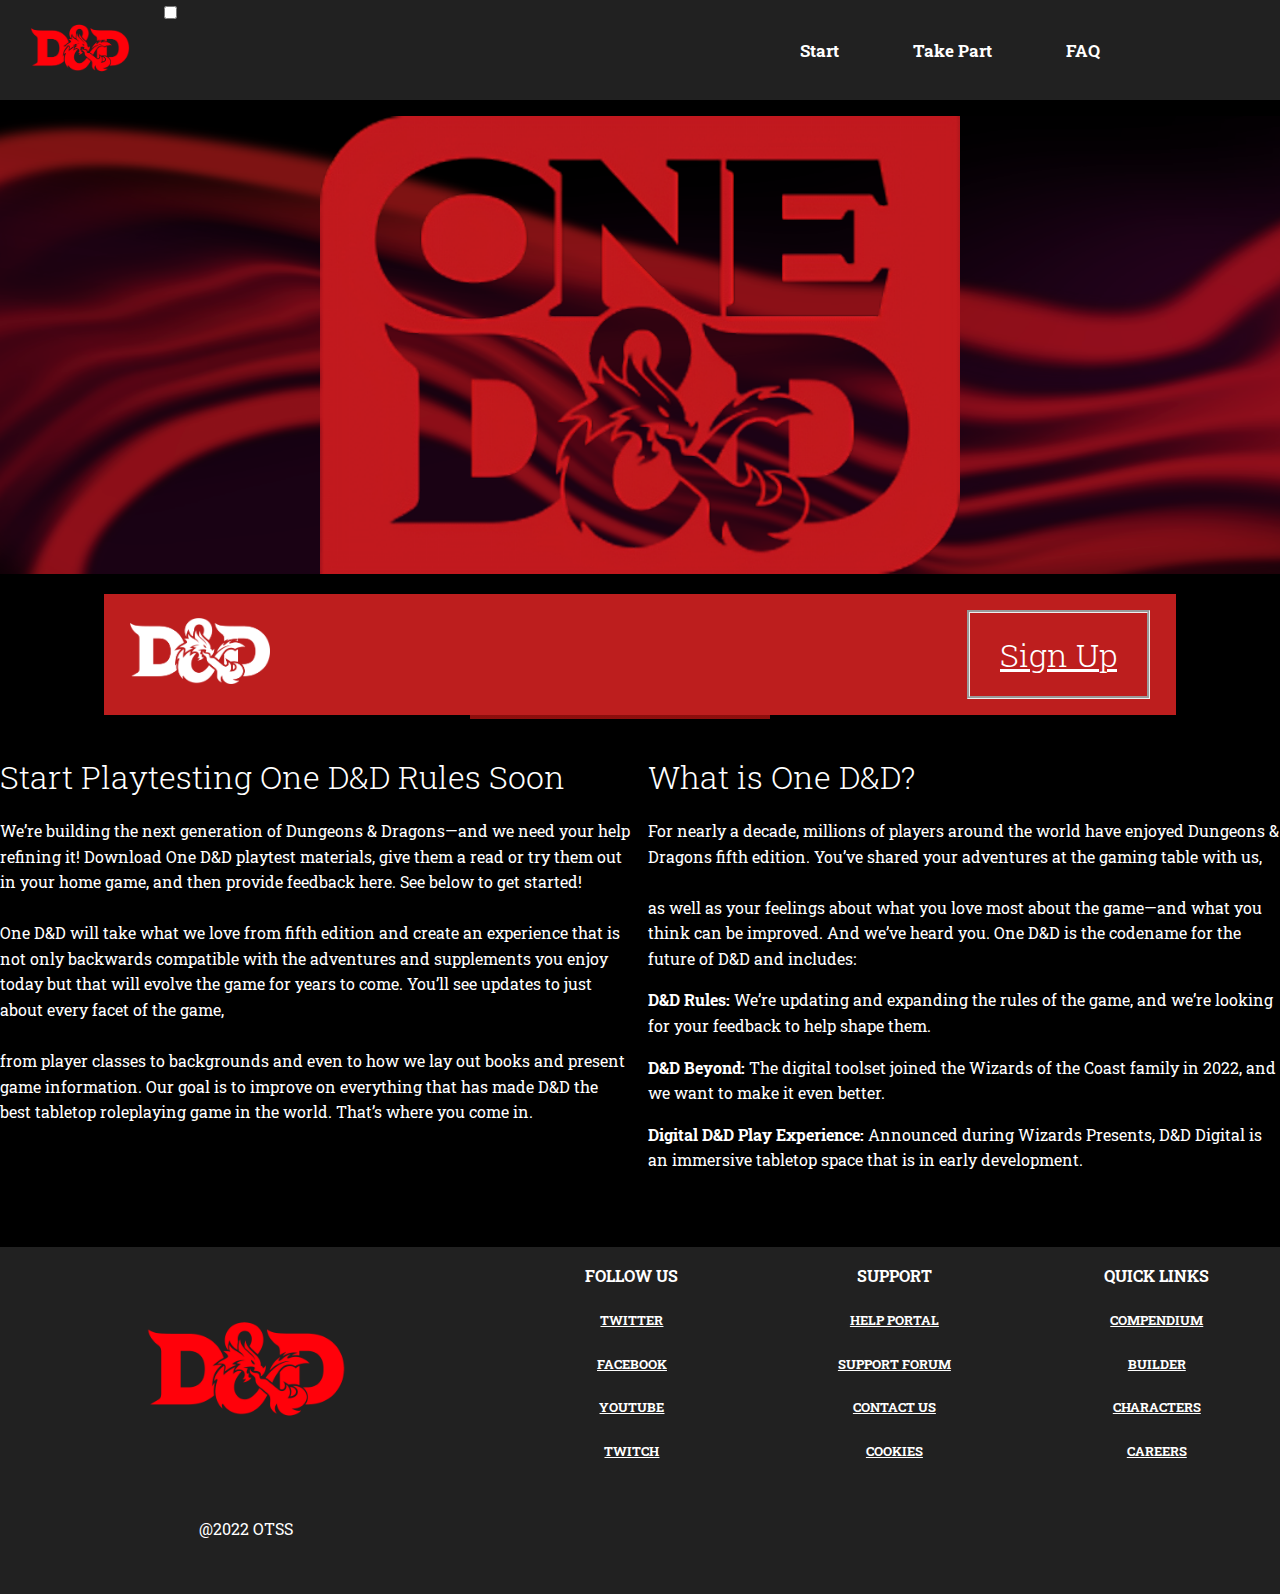
<file: Orn_fin/index.html>
<!DOCTYPE html>
<html lang="is">
<head>
    <meta charset="UTF-8">
    <meta http-equiv="X-UA-Compatible" content="IE=edge">
    <meta name="viewport" content="width=device-width, initial-scale=1.0">
    <meta name="description" content="CSS grind">
    <meta name="author" content="GJG">
    <title>CSS grind</title>
    <link rel="preconnect" href="https://fonts.gstatic.com">
    <link href="https://fonts.googleapis.com/css2?family=Roboto+Slab:wght@100;200;300;400;500;600;700;800;900&display=swap" rel="stylesheet">
    <link rel="stylesheet" href="css/base.css"-->
    <link rel="stylesheet" href="css/grid.css"-->
    <!-- stílsíður sem við eigum eftir að bæta við-->
    <link rel="stylesheet" href="fountstyle.css"-->
    <link rel="stylesheet" href="css/anime.css"-->
    <!--Allar stílsíðurnar eru síðan þjappaðar í eina stílsíðu -->
    <link rel="stylesheet" href="css/custom.css"-->

    <link rel="icon" type="image/svg" href="images/rwd-icon.svg">
</head>
<body id="top">

  <nav class="topnav">
        <div id="logo"><img src="images/DnD-Symbol.png" width="100"></div>

        <label for="drop" class="toggle"rotate><span class="icon-menu"></span></label>
        <input type="checkbox" id="drop" />
            <ul class="menu topmenus">
                <li class="space"><a href="index.html"><h4> Start</h4></a></li>
                <li class="space"><a href="page2.html"> <h4>Take Part</h4></a></li>
                <li class="space"><a href="page3.html"> <h4>FAQ</h4></a></li>
            </ul>

  </nav>
  <div class="backofimg">
  <header class="container" id="top ">
    
    <img class="fade-in-image centers" src="images/RedLogo.png" width="400">
  </div>
  </header>
  

  <main>
    <section class=" padding maincooloutline">
        <div>
          <img src="images/kindpng_2060004.png" width="140">
        </div>
        <div class="line">

        </div>
        <div class="right padding">
          <h2><strong></strong> <a href="page2.html">Sign Up</a></strong></h2>
        </div>
  </section>
    <section class="container col-2" id="letur">
        <article>

          <h2>Start Playtesting One D&D Rules Soon</h2>
          <p>We’re building the next generation of Dungeons & Dragons—and we need your help refining it! Download One D&D playtest materials, give them a read or try them out in your home game, and then provide feedback here. See below to get started!
            <br><br>
            One D&D will take what we love from fifth edition and create an experience that is not only backwards compatible with the adventures and supplements you enjoy today but that will evolve the game for years to come. 
            You’ll see updates to just about every facet of the game, 
            <br><br>
            from player classes to backgrounds and even to how we lay out books and present game information. Our goal is to improve on everything that has made D&D the best tabletop roleplaying game in the world. That’s where you come in.
          </p>
        </article>
      <div>
      <div>

        <article>
          <h2>What is One D&D?</h2>
          <p>For nearly a decade, millions of players around the world have enjoyed Dungeons & Dragons fifth edition.
            You’ve shared your adventures at the gaming table with us,
            <br><br>
            as well as your feelings about what you love most about the game—and what you think can be improved. And we’ve heard you.
            One D&D is the codename for the future of D&D and includes:
            <ul>
              <li><strong>D&D Rules:</strong> We’re updating and expanding the rules of the game, and we’re looking for your feedback to help shape them.</li>
              <li><strong>D&D Beyond:</strong> The digital toolset joined the Wizards of the Coast family in 2022, and we want to make it even better.</li>
              <li><strong> Digital D&D Play Experience:</strong> Announced during Wizards Presents, D&D Digital is an immersive tabletop space that is in early development.</li>
            </ul>
          </p>
        </article>
      </div>
      </div>
    </section>
    <br>
  <div class="footers">
  <footer class="container centre">
    <div class="rammi">
    <img src="images/DnD-Symbol.png" width="200">
    </div>
    <div><p><strong>FOLLOW US</strong></p><ul>
      <li><h5><a href="https://twitter.com/DnDBeyond"> TWITTER</a></h5></li>
      <li><h5><a href="https://www.facebook.com/dndbeyond/"> FACEBOOK</a></h5></li>
      <li><h5><a href="https://www.youtube.com/channel/UCPy-338BEVgDkQade0qJmkw"> YOUTUBE</a></h5></li>
      <li><h5><a href="https://www.twitch.tv/dndbeyond"> TWITCH</a></h5></li>
    </div>


  <div><p><strong>SUPPORT</strong></p><ul>
    <li><h5><a href="http://dndbeyond-support.wizards.com/"> HELP PORTAL</a></h5></li>
    <li><h5><a href="https://www.dndbeyond.com/forums/d-d-beyond-general/bugs-support"> SUPPORT FORUM</a></h5></li>
    <li><h5><a href="https://dndbeyond.zendesk.com/hc/en-us/articles/360055233654-Contact-Information"> CONTACT US</a></h5></li>
    <li><h5><a href="https://www.dndbeyond.com/cookies"> COOKIES</a></h5></li>
  </div>
      
  <div><p><strong>QUICK LINKS</strong></p><ul>
    <li><h5><a href="https://www.dndbeyond.com/compendium">COMPENDIUM</a></h5></li>
    <li><h5><a href="https://www.dndbeyond.com/characters/builder">BUILDER</a></h5></li>
    <li><h5><a href="https://www.dndbeyond.com/characters">CHARACTERS</a></h5></li>
    <li><h5><a href="https://company.wizards.com/en/careers">CAREERS</a></h5></li> 
  </div>
    <p class="centre">@2022 OTSS</p>
  </footer>
</div>
</body>

</html>
</file>
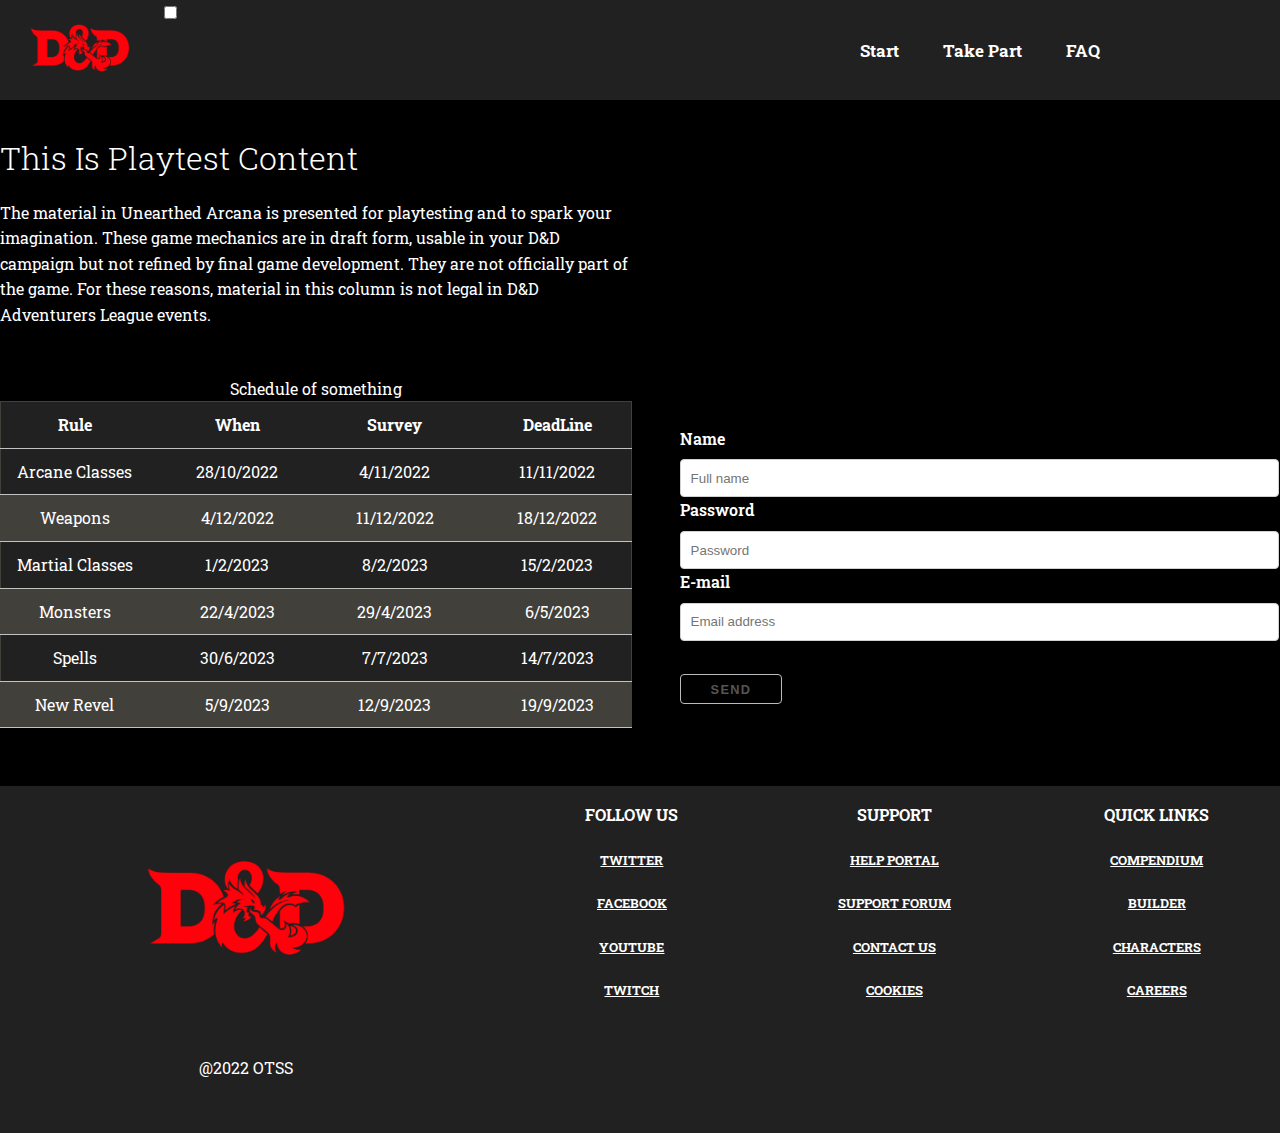
<file: Orn_fin/page2.html>
<!DOCTYPE html>
<html lang="is">
<head>
    <meta charset="UTF-8">
    <meta http-equiv="X-UA-Compatible" content="IE=edge">
    <meta name="viewport" content="width=device-width, initial-scale=1.0">
    <meta name="description" content="CSS grind">
    <meta name="author" content="GJG">
    <title>CSS grind</title>
    <link rel="preconnect" href="https://fonts.gstatic.com">
    <link href="https://fonts.googleapis.com/css2?family=Roboto+Slab:wght@100;200;300;400;500;600;700;800;900&display=swap" rel="stylesheet">
    <link rel="stylesheet" href="css/base.css"-->
    <link rel="stylesheet" href="css/grid.css"-->
    <!-- stílsíður sem við eigum eftir að bæta við-->
    <link rel="stylesheet" href="fountstyle.css"-->
    <link rel="stylesheet" href="css/anime.css"-->
    <!--Allar stílsíðurnar eru síðan þjappaðar í eina stílsíðu -->
    <link rel="stylesheet" href="css/custom.css"-->

    <link rel="icon" type="image/svg" href="images/rwd-icon.svg">
</head>
<body id="top">
	 <header>
  <nav class="topnav">
        <div id="logo"><img src="images/DnD-Symbol.png" width="100"></div>

        <label for="drop" class="toggle"rotate><span class="icon-menu"></span></label>
        <input type="checkbox" id="drop" />
            <ul class="menu topmenus">
                <li><a href="index.html"><h4> Start</h4></a></li>
                <li><a href="page2.html"> <h4>Take Part</h4></a></li>
                <li><a href="page3.html"> <h4>FAQ</h4></a></li>
            </ul>

  </nav>
  </header>
  

  <main>
    <section class="container col-2" id="letur">
		<div>
        <article>

          <h2>This Is Playtest Content</h2>
          <p>The material in Unearthed Arcana is presented for playtesting and to spark your imagination. These game mechanics are in draft form, usable in your D&D campaign but not refined by final game development. They are not officially part of the game. For these reasons, material in this column is not legal in D&D Adventurers League events.
          </p>
        </article>
		</div>
        <div>&nbsp;</div>
          
            <div class="schedule container">
              <table>
                <caption>Schedule of something</caption>
                <thead>
                    <tr> 
                        <th scope="col">Rule</th>
                        <th scope="col">When</th>
                        <th scope="col">Survey</th>
                        <th scope="col">DeadLine</th>
                    </tr>
                </thead>
                <tbody>
                    <tr>
                        <td scope="row">Arcane Classes</td>
                        <td>28/10/2022</td>
                        <td>4/11/2022</td>
                        <td>11/11/2022</td>
                    </tr>
                    <tr>
                        <td scope="row">Weapons</td>
                        <td>4/12/2022</td>
                        <td>11/12/2022</td>
                        <td>18/12/2022</td>
                    </tr>
                    <tr>
                        <td scope="row">Martial Classes</td>
                        <td>1/2/2023</td>
                        <td>8/2/2023</td>
                        <td>15/2/2023</td>
                    </tr>
                    <tr>
                      <td scope="row">Monsters</td>
                      <td>22/4/2023</td>
                      <td>29/4/2023</td>
                      <td>6/5/2023</td>
                  </tr>
                  <tr>
                      <td scope="row">Spells</td>
                      <td>30/6/2023</td>
                      <td>7/7/2023</td>
                      <td>14/7/2023</td>
                  </tr>
                  <tr>
                      <td scope="row">New Revel</td>
                      <td>5/9/2023</td>
                      <td>12/9/2023</td>
                      <td>19/9/2023</td>
                  </tr>
                </tbody>
              </table>
            <br>
            </div>
      

       
            <div class="labalbox cooloutline">
            <form>
              <label>Name</label>
              <input type="text" name="name" placeholder="Full name " size="70" required><br>
              <label>Password</label>
              <input type="password" name="Password" placeholder="Password" size="70" required><br>
              <label>E-mail</label>
              <input type="email" placeholder="Email address" name="email" size="70" required><br>
              <label><br></label>
              <input type="submit" name="Send" value="Send">
            </form>
			</div>
       
      
   
	</section>
	
</main>

  <div class="footers">
  <footer class="container centre">
    <div class="rammi">
    <img src="images/DnD-Symbol.png" width="200">
    </div>
    <div><p><strong>FOLLOW US</strong></p><ul>
      <li><h5><a href="https://twitter.com/DnDBeyond"> TWITTER</a></h5></li>
      <li><h5><a href="https://www.facebook.com/dndbeyond/"> FACEBOOK</a></h5></li>
      <li><h5><a href="https://www.youtube.com/channel/UCPy-338BEVgDkQade0qJmkw"> YOUTUBE</a></h5></li>
      <li><h5><a href="https://www.twitch.tv/dndbeyond"> TWITCH</a></h5></li>
    </div>


  <div><p><strong>SUPPORT</strong></p><ul>
    <li><h5><a href="http://dndbeyond-support.wizards.com/"> HELP PORTAL</a></h5></li>
    <li><h5><a href="https://www.dndbeyond.com/forums/d-d-beyond-general/bugs-support"> SUPPORT FORUM</a></h5></li>
    <li><h5><a href="https://dndbeyond.zendesk.com/hc/en-us/articles/360055233654-Contact-Information"> CONTACT US</a></h5></li>
    <li><h5><a href="https://www.dndbeyond.com/cookies"> COOKIES</a></h5></li>
  </div>
      
  <div><p><strong>QUICK LINKS</strong></p><ul>
    <li><h5><a href="https://www.dndbeyond.com/compendium">COMPENDIUM</a></h5></li>
    <li><h5><a href="https://www.dndbeyond.com/characters/builder">BUILDER</a></h5></li>
    <li><h5><a href="https://www.dndbeyond.com/characters">CHARACTERS</a></h5></li>
    <li><h5><a href="https://company.wizards.com/en/careers">CAREERS</a></h5></li> 
  </div>
    <p class="centre">@2022 OTSS</p>
  </footer>
</div>
</body>

</html>
</file>
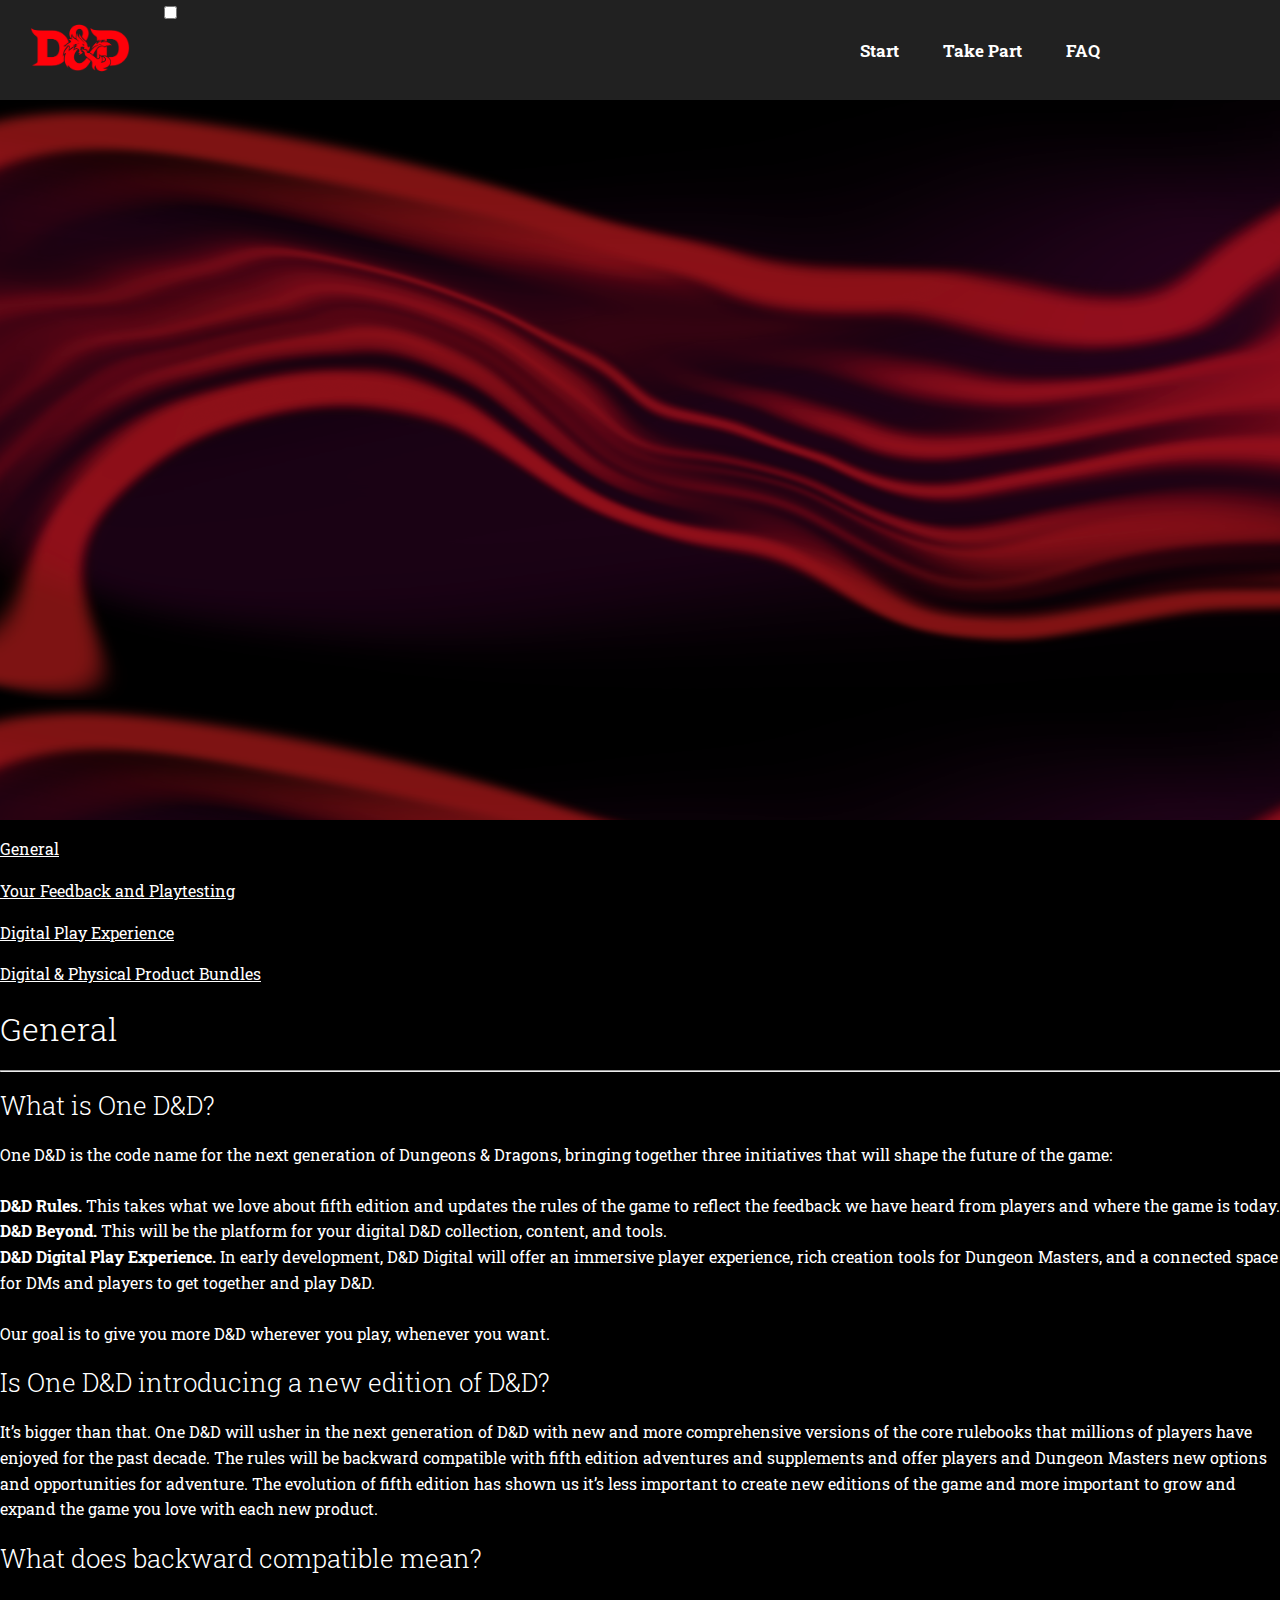
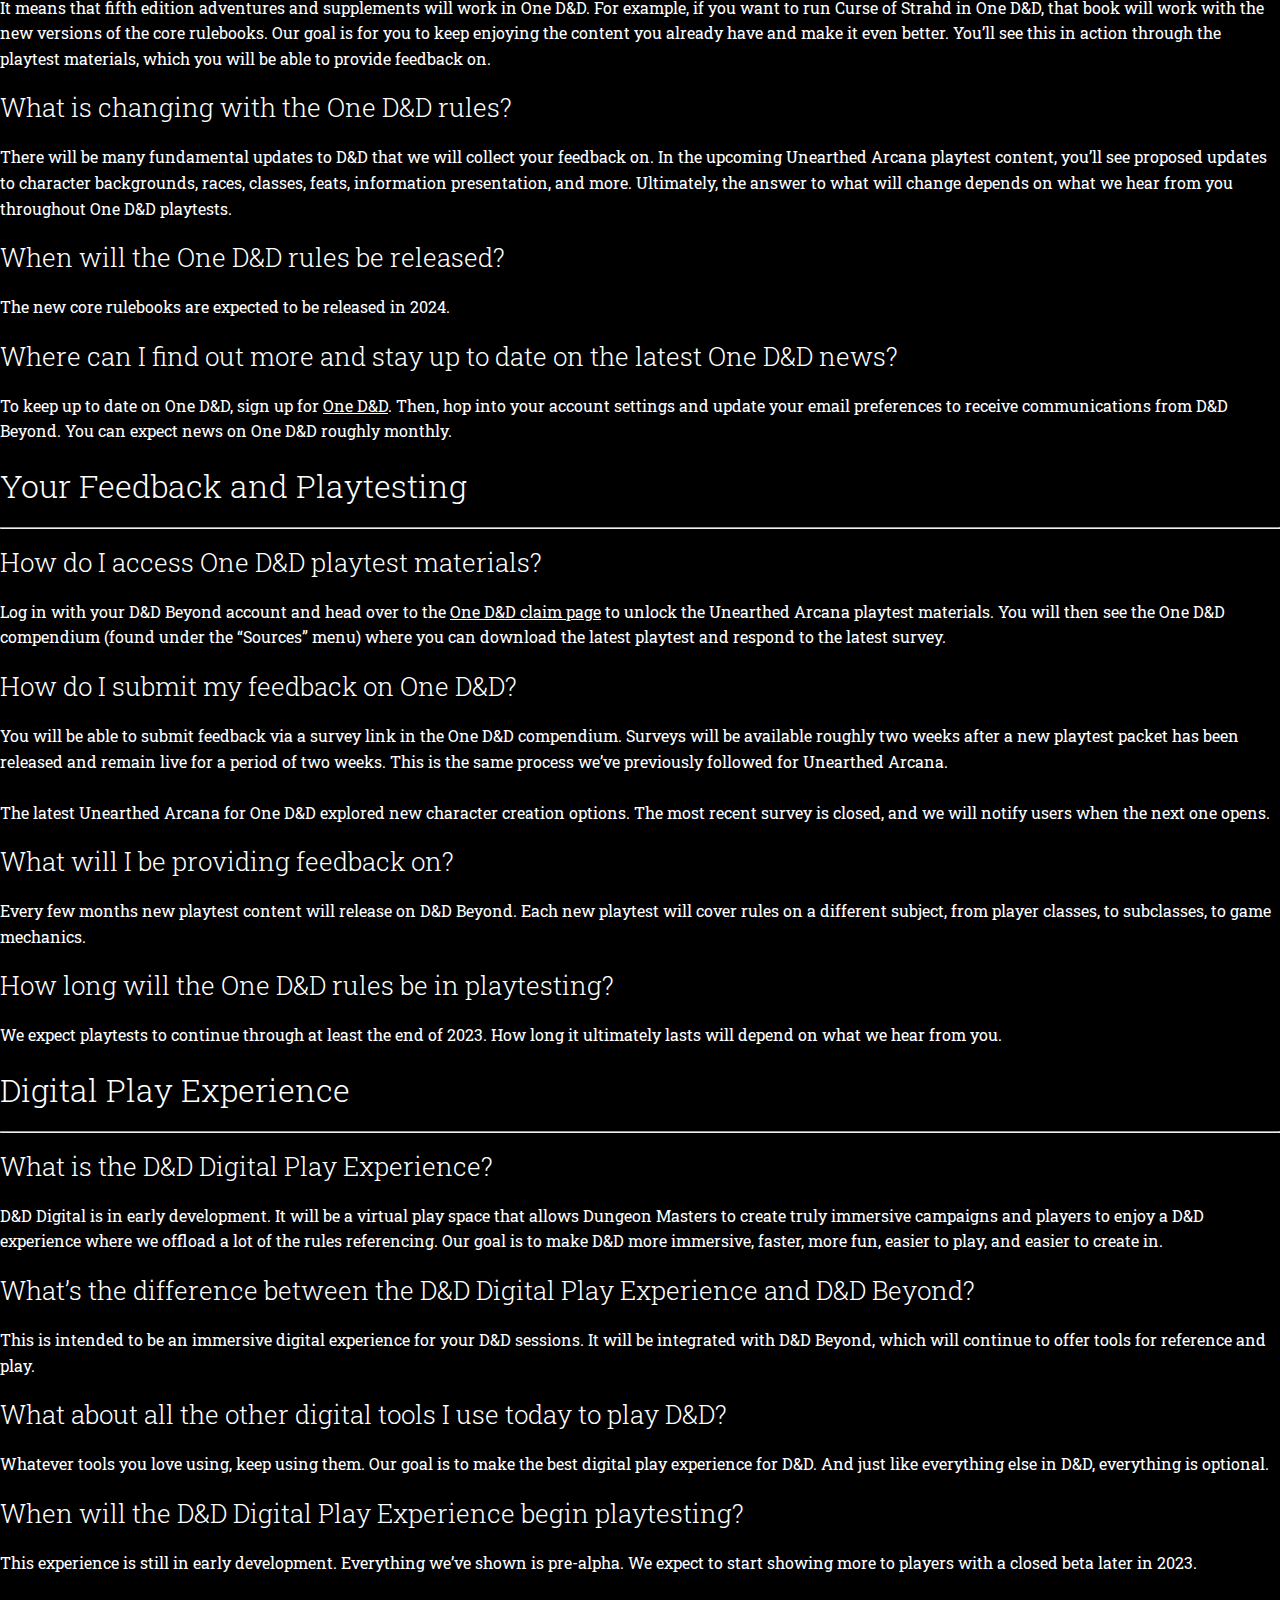
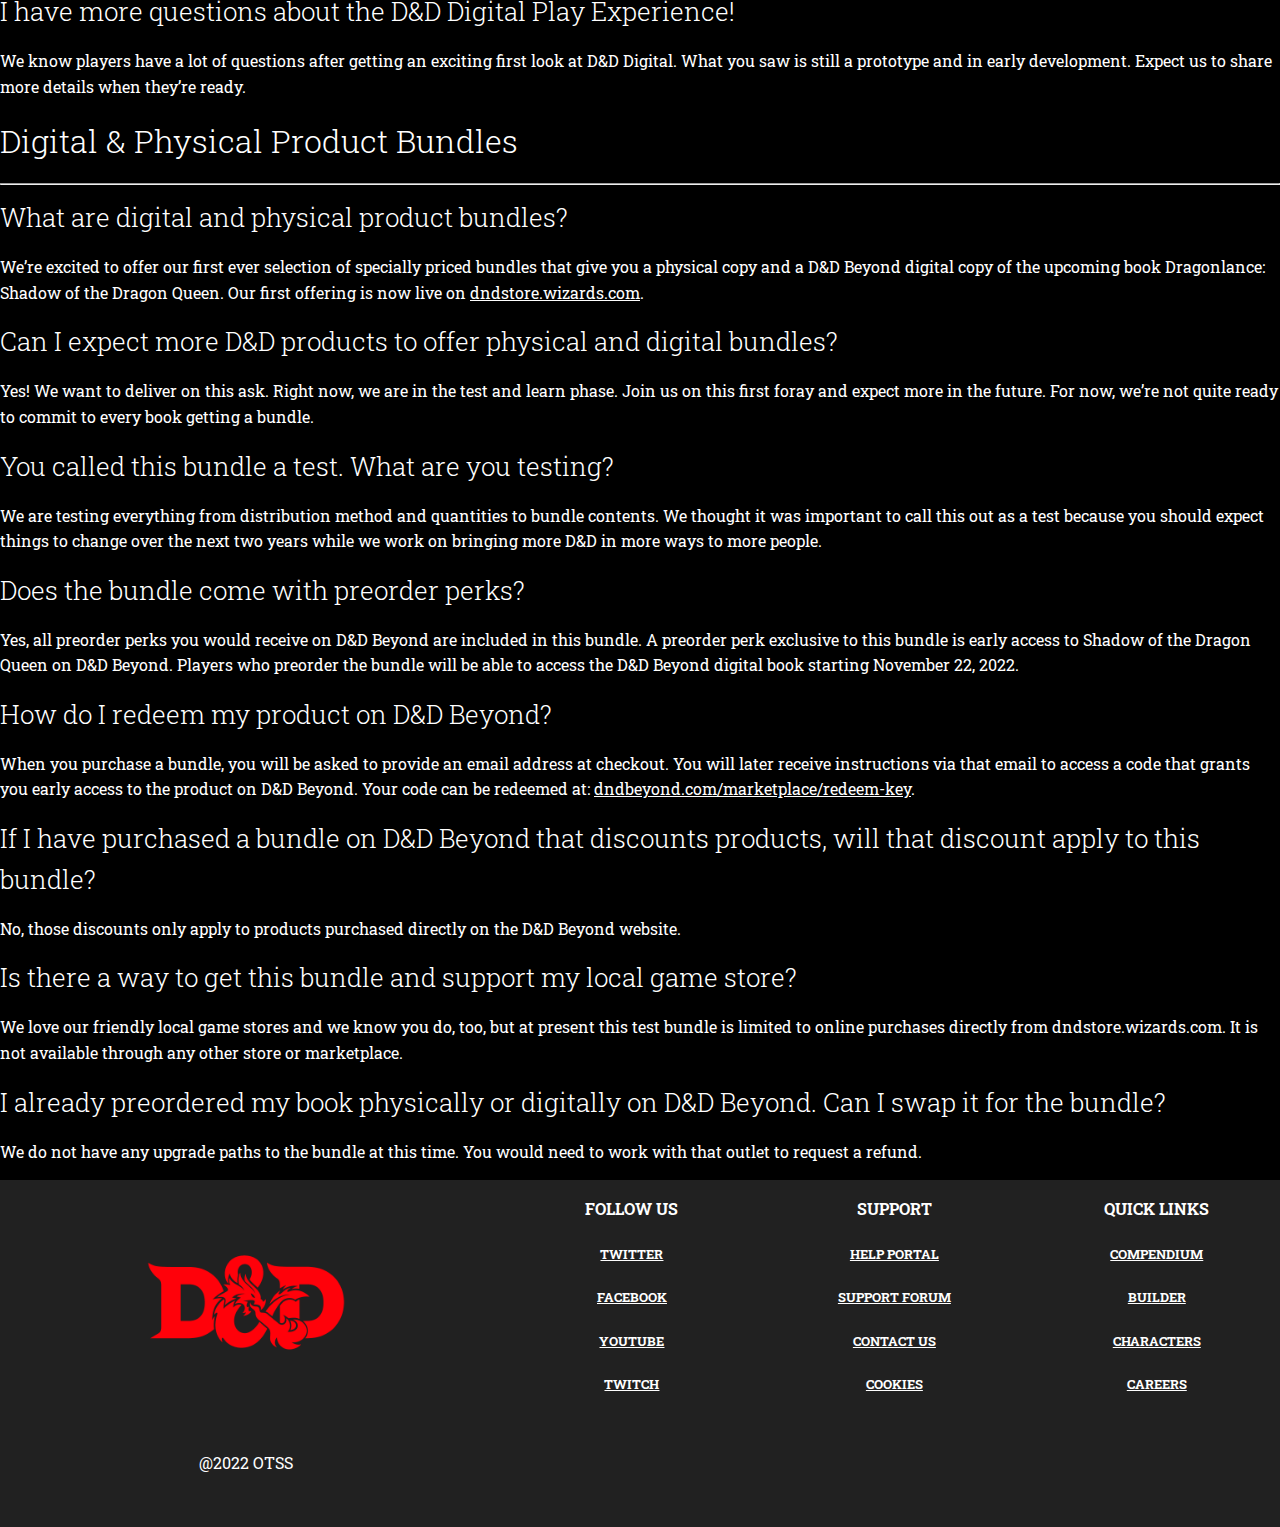
<file: Orn_fin/page3.html>
<!DOCTYPE html>
<html lang="is">
<head>
    <meta charset="UTF-8">
    <meta http-equiv="X-UA-Compatible" content="IE=edge">
    <meta name="viewport" content="width=device-width, initial-scale=1.0">
    <meta name="description" content="CSS grind">
    <meta name="author" content="GJG">
    <title>CSS grind</title>
    <link rel="preconnect" href="https://fonts.gstatic.com">
    <link href="https://fonts.googleapis.com/css2?family=Roboto+Slab:wght@100;200;300;400;500;600;700;800;900&display=swap" rel="stylesheet">
    <link rel="stylesheet" href="css/base.css"-->
    <link rel="stylesheet" href="css/grid.css"-->
    <!-- stílsíður sem við eigum eftir að bæta við-->
    <link rel="stylesheet" href="fountstyle.css"-->
    <link rel="stylesheet" href="css/anime.css"-->
    <!--Allar stílsíðurnar eru síðan þjappaðar í eina stílsíðu -->
    <link rel="stylesheet" href="css/custom.css"-->

    <link rel="icon" type="image/svg" href="images/rwd-icon.svg">
</head>
<body id="top">
	 <header>
  <nav class="topnav">
        <div id="logo"><img src="images/DnD-Symbol.png" width="100"></div>

        <label for="drop" class="toggle"rotate><span class="icon-menu"></span></label>
        <input type="checkbox" id="drop" />
            <ul class="menu topmenus">
                <li><a href="index.html"><h4> Start</h4></a></li>
                <li><a href="page2.html"> <h4>Take Part</h4></a></li>
                <li><a href="page3.html"> <h4>FAQ</h4></a></li>
            </ul>

  </nav>
  <div class="backofimg">
  <div class="middle_video"><iframe class="video" src="https://www.youtube.com/embed/OpI7J9vtbnw" title="YouTube video player" frameborder="0" allow="accelerometer; autoplay; clipboard-write; encrypted-media; gyroscope; picture-in-picture" allowfullscreen></iframe>
  </div>
</div>
</header>
  

  <main>
    <ul class="container">
        <li>
            <p><a href="#General">General</a></p>
        </li>
        <li>
            <p><a href="#Your Feedback and Playtesting">Your Feedback and Playtesting</a></p>
        </li>
        <li>
            <p><a href="#Digital Play Experience">Digital Play Experience</a></p>
        </li>
        <li>
            <p><a href="#Digital & Physical Product Bundles">Digital & Physical Product Bundles</a></p>
        </li>
    </ul>
    <section class="container">
		<h2 id="General">General</h2>
        <hr>
        <article>
          <h3>What is One D&D?</h3>
          <p>One D&D is the code name for the next generation of Dungeons & Dragons, bringing together three initiatives that will shape the future of the game:
            <br><br>
            <strong>D&D Rules.</strong> This takes what we love about fifth edition and updates the rules of the game to reflect the feedback we have heard from players and where the game is today.
            <br>
            <strong> D&D Beyond.</strong> This will be the platform for your digital D&D collection, content, and tools.
            <br>
            <strong>D&D Digital Play Experience.</strong> In early development, D&D Digital will offer an immersive player experience, rich creation tools for Dungeon Masters, and a connected space for DMs and players to get together and play D&D.
          <br><br>
          Our goal is to give you more D&D wherever you play, whenever you want.
        </p>
        </article>
        <article>
            <h3>Is One D&D introducing a new edition of D&D?</h3>
            <p>It’s bigger than that. One D&D will usher in the next generation of D&D with new and more comprehensive versions of the core rulebooks that millions of players have enjoyed for the past decade. The rules will be backward compatible with fifth edition adventures and supplements and offer players and Dungeon Masters new options and opportunities for adventure. The evolution of fifth edition has shown us it’s less important to create new editions of the game and more important to grow and expand the game you love with each new product.
            </p>
        </article>
        <article>
            <h3>What does backward compatible mean?</h3>
            <p>It means that fifth edition adventures and supplements will work in One D&D. For example, if you want to run Curse of Strahd in One D&D, that book will work with the new versions of the core rulebooks. Our goal is for you to keep enjoying the content you already have and make it even better. You’ll see this in action through the playtest materials, which you will be able to provide feedback on.
            </p>
        </article>
        <article>
            <h3>What is changing with the One D&D rules?</h3>
            <p>There will be many fundamental updates to D&D that we will collect your feedback on. In the upcoming Unearthed Arcana playtest content, you’ll see proposed updates to character backgrounds, races, classes, feats, information presentation, and more. Ultimately, the answer to what will change depends on what we hear from you throughout One D&D playtests.
            </p>
        </article>
        <article>
            <h3>When will the One D&D rules be released?</h3>
            <p>The new core rulebooks are expected to be released in 2024.
            </p>
        </article>
        <article>
            <h3>Where can I find out more and stay up to date on the latest One D&D news?</h3>
            <p>To keep up to date on One D&D, sign up for <a href="page2.html">One D&D</a>. Then, hop into your account settings and update your email preferences to receive communications from D&D Beyond. You can expect news on One D&D roughly monthly.
            </p>
        </article>
          
		
	</section>
    
	<section class="container">
        
        <h2 id="Your Feedback and Playtesting">Your Feedback and Playtesting</h2>
        <hr>
        <article>
            <h3>How do I access One D&D playtest materials?</h3>
            <p>Log in with your D&D Beyond account and head over to the <a href="page2.html">One D&D claim page</a> to unlock the Unearthed Arcana playtest materials. You will then see the One D&D compendium (found under the “Sources” menu) where you can download the latest playtest and respond to the latest survey.
            </p>
        </article>
        <article>
            <h3>How do I submit my feedback on One D&D?</h3>
            <p>You will be able to submit feedback via a survey link in the One D&D compendium. Surveys will be available roughly two weeks after a new playtest packet has been released and remain live for a period of two weeks. This is the same process we’ve previously followed for Unearthed Arcana.
            <br><br>
                The latest Unearthed Arcana for One D&D explored new character creation options. The most recent survey is closed, and we will notify users when the next one opens.
            </p>
        </article>
        <article>
            <h3>What will I be providing feedback on?</h3>
            <p>Every few months new playtest content will release on D&D Beyond. Each new playtest will cover rules on a different subject, from player classes, to subclasses, to game mechanics.
            </p>
        </article>
        <article>
            <h3>How long will the One D&D rules be in playtesting?</h3>
            <p>We expect playtests to continue through at least the end of 2023. How long it ultimately lasts will depend on what we hear from you.
            </p>
        </article>
    </section>
    <section class="container">
        <h2 id="Digital Play Experience">Digital Play Experience</h2>
        <hr>
        <article>
            <h3>What is the D&D Digital Play Experience?</h3>
            <p>D&D Digital is in early development. It will be a virtual play space that allows Dungeon Masters to create truly immersive campaigns and players to enjoy a D&D experience where we offload a lot of the rules referencing. Our goal is to make D&D more immersive, faster, more fun, easier to play, and easier to create in.
            </p>
        </article>
        <article>
            <h3>What’s the difference between the D&D Digital Play Experience and D&D Beyond?</h3>
            <p>This is intended to be an immersive digital experience for your D&D sessions. It will be integrated with D&D Beyond, which will continue to offer tools for reference and play.
            </p>
        </article>
        <article>
            <h3>What about all the other digital tools I use today to play D&D?</h3>
            <p>Whatever tools you love using, keep using them. Our goal is to make the best digital play experience for D&D. And just like everything else in D&D, everything is optional.
            </p>
        </article>
        <article>
            <h3>When will the D&D Digital Play Experience begin playtesting?</h3>
            <p>This experience is still in early development. Everything we’ve shown is pre-alpha. We expect to start showing more to players with a closed beta later in 2023.
            </p>
        </article>
        <article>
            <h3>I have more questions about the D&D Digital Play Experience!</h3>
            <p>We know players have a lot of questions after getting an exciting first look at D&D Digital. What you saw is still a prototype and in early development. Expect us to share more details when they’re ready.
            </p>
        </article>
    </section>
    <section class="container">
        <h2 id="Digital & Physical Product Bundles">Digital & Physical Product Bundles</h2>
        <hr>
        <article>
            <h3>What are digital and physical product bundles?</h3>
            <p>We’re excited to offer our first ever selection of specially priced bundles that give you a physical copy and a D&D Beyond digital copy of the upcoming book Dragonlance: Shadow of the Dragon Queen. Our first offering is now live on <a href="dndstore.wizards.com"> dndstore.wizards.com</a>.
            </p>
        </article>
        <article>
            <h3>Can I expect more D&D products to offer physical and digital bundles?</h3>
            <p>Yes! We want to deliver on this ask. Right now, we are in the test and learn phase. Join us on this first foray and expect more in the future. For now, we’re not quite ready to commit to every book getting a bundle.
            </p>
        </article>
        <article>
            <h3>You called this bundle a test. What are you testing?</h3>
            <p>We are testing everything from distribution method and quantities to bundle contents. We thought it was important to call this out as a test because you should expect things to change over the next two years while we work on bringing more D&D in more ways to more people.
            </p>
        </article>
        <article>
            <h3>Does the bundle come with preorder perks?</h3>
            <p>Yes, all preorder perks you would receive on D&D Beyond are included in this bundle. A preorder perk exclusive to this bundle is early access to Shadow of the Dragon Queen on D&D Beyond. Players who preorder the bundle will be able to access the D&D Beyond digital book starting November 22, 2022.
            </p>
        </article>
        <article>
            <h3>How do I redeem my product on D&D Beyond?</h3>
            <p>When you purchase a bundle, you will be asked to provide an email address at checkout. You will later receive instructions via that email to access a code that grants you early access to the product on D&D Beyond. Your code can be redeemed at: <a href="dndbeyond.com/marketplace/redeem-key"> dndbeyond.com/marketplace/redeem-key</a>.
            </p>
            <article>
                <h3>If I have purchased a bundle on D&D Beyond that discounts products, will that discount apply to this bundle?</h3>
                <p>No, those discounts only apply to products purchased directly on the D&D Beyond website.
                </p>
            </article>
            <article>
                <h3>Is there a way to get this bundle and support my local game store?</h3>
                <p>We love our friendly local game stores and we know you do, too, but at present this test bundle is limited to online purchases directly from dndstore.wizards.com. It is not available through any other store or marketplace.
                </p>
            </article>
            <article>
                <h3>I already preordered my book physically or digitally on D&D Beyond. Can I swap it for the bundle?</h3>
                <p>We do not have any upgrade paths to the bundle at this time. You would need to work with that outlet to request a refund.
                </p>
        </article>
    </section>
</main>

  <div class="footers">
  <footer class="container centre">
    <div class="rammi">
    <img src="images/DnD-Symbol.png" width="200">
    </div>
    <div><p><strong>FOLLOW US</strong></p><ul>
      <li><h5><a href="https://twitter.com/DnDBeyond"> TWITTER</a></h5></li>
      <li><h5><a href="https://www.facebook.com/dndbeyond/"> FACEBOOK</a></h5></li>
      <li><h5><a href="https://www.youtube.com/channel/UCPy-338BEVgDkQade0qJmkw"> YOUTUBE</a></h5></li>
      <li><h5><a href="https://www.twitch.tv/dndbeyond"> TWITCH</a></h5></li>
    </div>


  <div><p><strong>SUPPORT</strong></p><ul>
    <li><h5><a href="http://dndbeyond-support.wizards.com/"> HELP PORTAL</a></h5></li>
    <li><h5><a href="https://www.dndbeyond.com/forums/d-d-beyond-general/bugs-support"> SUPPORT FORUM</a></h5></li>
    <li><h5><a href="https://dndbeyond.zendesk.com/hc/en-us/articles/360055233654-Contact-Information"> CONTACT US</a></h5></li>
    <li><h5><a href="https://www.dndbeyond.com/cookies"> COOKIES</a></h5></li>
  </div>
      
  <div><p><strong>QUICK LINKS</strong></p><ul>
    <li><h5><a href="https://www.dndbeyond.com/compendium">COMPENDIUM</a></h5></li>
    <li><h5><a href="https://www.dndbeyond.com/characters/builder">BUILDER</a></h5></li>
    <li><h5><a href="https://www.dndbeyond.com/characters">CHARACTERS</a></h5></li>
    <li><h5><a href="https://company.wizards.com/en/careers">CAREERS</a></h5></li> 
  </div>
    <p class="centre">@2022 OTSS</p>
  </footer>
</div>
</body>

</html>
</file>
<file: Orn_fin/css/base.css>
/* CSS boilerplate  */

/* Table of contents
––––––––––––––––––––––––––––––––––––––––––––––––––
  - Smooth Scroll
  - Base Styles 
  - Typography 
  - Links
  - Buttons
  - Forms
  - Lists
  - Code
  - Tables
  - Images
  - Media Queries
*/

html {
  scroll-behavior: smooth;
}

/* Base Styles
–––––––––––––––––––––––––––––––––––––––––––––––––– */
body {
  margin: 0;
  font-size: 1em;
  line-height: 1.6;
  font-weight: 400;
  font-family: 'Roboto Slab', serif;
  color: #222; 
}
  
/* Typography
–––––––––––––––––––––––––––––––––––––––––––––––––– */
h1, h2, h3 {
  font-weight: 300; 
  margin: .5em 0;

}
h4, h5, h6 {
  font-weight: 700; 
}
h1 { font-size: 2.0em; line-height: 1.6;  }
h2 { font-size: 1.6em; line-height: 1.6; }
h3 { font-size: 1.3em; line-height: 1.6;  }

.centre {
  text-align: center;
}
.right {
  text-align: right;
}
.justify {
  text-align: justify;
}
/* Links
–––––––––––––––––––––––––––––––––––––––––––––––––– */
a {
  color: #06664e; }
a:hover,
a:visited {
  color: #0FA0CE; }

/* Buttons
–––––––––––––––––––––––––––––––––––––––––––––––––– */
.button,
button,
input[type="submit"],
input[type="reset"],
input[type="button"] {
  display: inline-block;
  height: 2.3em;
  padding: 2px 30px;
  color: #555;
  text-align: center;
  font-size: .8em;
  font-weight: 600;
  line-height: 2em;
  letter-spacing: .1em;
  text-transform: uppercase;
  text-decoration: none;
  white-space: nowrap;
  background-color: transparent;
  border-radius: 4px;
  border: 1px solid #bbb;
  cursor: pointer;
  box-sizing: border-box; }

.button:hover,
button:hover,
input[type="submit"]:hover,
input[type="reset"]:hover,
input[type="button"]:hover,
.button:focus,
button:focus,
input[type="submit"]:focus,
input[type="reset"]:focus,
input[type="button"]:focus {
  color: #333;
  border-color: #888;
  outline: 0; }

.button.button-primary,
button.button-primary,
input[type="submit"].button-primary,
input[type="reset"].button-primary,
input[type="button"].button-primary {
  color: #FFF;
  background-color: #06664e;
  border-color: #06664e; }

.button.button-primary:hover,
button.button-primary:hover,
input[type="submit"].button-primary:hover,
input[type="reset"].button-primary:hover,
input[type="button"].button-primary:hover,
.button.button-primary:focus,
button.button-primary:focus,
input[type="submit"].button-primary:focus,
input[type="reset"].button-primary:focus,
input[type="button"].button-primary:focus {
  color: #FFF;
  background-color: #1EAEDB;
  border-color: #1EAEDB; }


/* Forms
–––––––––––––––––––––––––––––––––––––––––––––––––– */
input[type="email"],
input[type="number"],
input[type="search"],
input[type="text"],
input[type="tel"],
input[type="url"],
input[type="password"],
textarea,
select {
  height: 38px;
  padding: 6px 10px; /* The 6px vertically centers text on FF, ignored by Webkit */
  background-color: #fff;
  border: 1px solid #D1D1D1;
  border-radius: 4px;
  box-shadow: none;
  box-sizing: border-box; }

/* Removes awkward default styles on some inputs for iOS */
input[type="email"],
input[type="number"],
input[type="search"],
input[type="text"],
input[type="tel"],
input[type="url"],
input[type="password"],
textarea {
  -webkit-appearance: none;
     -moz-appearance: none;
          appearance: none; }


textarea {
  min-height: 65px;
  padding-top: 6px;
  padding-bottom: 6px; }
input[type="email"]:focus,
input[type="number"]:focus,
input[type="search"]:focus,
input[type="text"]:focus,
input[type="tel"]:focus,
input[type="url"]:focus,
input[type="password"]:focus,
textarea:focus,
select:focus {
  border: 1px solid #007ca1;
  outline: 0; }

label,
legend {
  display: block;
  margin-bottom: .5em;
  font-weight: 600; }

fieldset {
  padding: 0;
  border-width: 0; }

input[type="checkbox"],
input[type="radio"] {
  display: inline; }

label > .label-body {
  display: inline-block;
  margin-left: .5em;
  font-weight: normal; }


/* Lists
–––––––––––––––––––––––––––––––––––––––––––––––––– */
ul {
  list-style: circle inside; }
ol {
  list-style: decimal inside; }
ol, ul {
  padding-left: 0;
  margin-top: 0; }
ul ul,
ul ol,
ol ol,
ol ul {
  margin: 1em 0 1em 3em;
}
li {
  margin-bottom: 1em; }


/* Code
–––––––––––––––––––––––––––––––––––––––––––––––––– */
code {
  padding: .2em .5em;
  margin: 0 .2em;
  font-size: 90%;
  white-space: nowrap;
  background: #F1F1F1;
  border: 1px solid #E1E1E1;
  border-radius: 4px; }
pre > code {
  display: block;
  padding: 1em 1em;
  white-space: pre; }


/* Tables
–––––––––––––––––––––––––––––––––––––––––––––––––– */
table {
  border-collapse: collapse;
}
th,
td {
  padding: 12px 15px;
  text-align: left;
  border-bottom: 1px solid #c4c3c3; }
th:first-child,
td:first-child {
  padding-left: 0; }
th:last-child,
td:last-child {
  padding-right: 0; }


/* Images
–––––––––––––––––––––––––––––––––––––––––––––––––– */
img {
  max-width: 100%;
  height: auto;
}
figure {
  margin: 0;
}
/* Media Queries
–––––––––––––––––––––––––––––––––––––––––––––––––– */

/* Larger than mobile 
@media screen and (min-width: 30em) {}
*/
/* Larger than phablet (also point when grid becomes active) 
@media screen and (min-width: 37.5em) {}
*/
/* Larger than tablet */
@media screen and (min-width: 48em) {
  h1 { 
    font-size: 3.0em; 
    line-height: 1.6;
    margin: 0.5em 0;  
  }
  h2 { 
    font-size: 2em; 
    line-height: 1.6; 
    margin-bottom: 0.5em;  
  }
  h3 { 
    font-size: 1.6em; 
    line-height: 1.6;  
  }
}

/* Larger than desktop 
@media screen and (min-width: 60em) {}
*/
/* Larger than Desktop HD 
@media screen and (min-width: 100em) {}
*/
</file>
<file: Orn_fin/css/grid.css>
/* - Veljið ykkar Grid lausn: https://gridbyexample.com/examples/ */

/* 6 dálka grid -  Mobile up 
–––––––––––––––––––––––––––––––––––––––––––––––––– */
.col-1,
.col-2,
.col-3,
.col-4,
.col-5,
.col-6 {
  display: grid;
  grid-template-columns: 1fr;
  row-gap: 1em;
}
.container {
  padding:1em;
}
/* vinnurammi */
.rammi {
  margin: 1em 0;
  padding-top: 50px;
}
.rammi div{
  border: 1px dotted;
  text-align: center;
}


/* Media Queries
–––––––––––––––––––––––––––––––––––––––––––––––––– */

/* Larger than mobile */
@media screen and (min-width: 30em) {}

/* Larger than phablet (also point when grid becomes active) */
@media screen and (min-width: 37.5em) {
  .col-2,
  .col-4 {
    display: grid;
    grid-template-columns: 1fr 1fr;
    grid-gap:1em;
  }
  .col-3,
  .col-5,
  .col-6 {
    grid-template-columns: 1fr 1fr 1fr;
    grid-gap:1em;
  }
}

/* Larger than mobile */
@media screen and (min-width: 48em) {
  .col-4 {
    grid-template-columns: repeat(4, 1fr);
  }
  .col-5 {
    grid-template-columns: repeat(5, 1fr);
  }
  .col-6 {
    grid-template-columns: repeat(6, 1fr);
  }
}

/* Larger than tablet */
@media screen and (min-width: 60em) {
  .container {
    max-width: 60em;
    margin: 1em auto;
    padding: 0;
  }
}

/* Larger than Desktop HD */
@media (min-width: 80em) {
  .container {
    max-width: 80em;
  }
}

/* fastir dálkar = .col-nf = fixed */
.col-1f,
.col-2f,
.col-3f,
.col-4f,
.col-5f,
.col-6f {
  display: grid;
  row-gap: 1em;
}
.col-1f {
  grid-template-columns: 1fr;
}
.col-2f {
  grid-template-columns: repeat(2, 1fr);
}
.col-3f {
  grid-template-columns: repeat(3, 1fr);
}
.col-4f {
  grid-template-columns: repeat(4, 1fr);
}
.col-5f {
  grid-template-columns: repeat(5, 1fr);
}
.col-6f {
  grid-template-columns: repeat(6, 1fr);
}
@media screen and (min-width:48em) {
  .col-2f, .col-3f, .col-4f, .col-5f, .col-6f {
    grid-gap: 1em;
  }
}
</file>
<file: Orn_fin/fountstyle.css>
@font-face {
  font-family: 'icomoon';
  src:  url('fonts/icomoon.eot?8whbm0');
  src:  url('fonts/icomoon.eot?8whbm0#iefix') format('embedded-opentype'),
    url('fonts/icomoon.ttf?8whbm0') format('truetype'),
    url('fonts/icomoon.woff?8whbm0') format('woff'),
    url('fonts/icomoon.svg?8whbm0#icomoon') format('svg');
  font-weight: normal;
  font-style: normal;
  font-display: block;
}

[class^="icon-"], [class*=" icon-"] {
  /* use !important to prevent issues with browser extensions that change fonts */
  font-family: 'icomoon' !important;
  speak: never;
  font-style: normal;
  font-weight: normal;
  font-variant: normal;
  text-transform: none;
  line-height: 1;

  /* Better Font Rendering =========== */
  -webkit-font-smoothing: antialiased;
  -moz-osx-font-smoothing: grayscale;
}

.icon-menu:before {
  content: "\e9bd";
}
</file>
<file: Orn_fin/css/anime.css>
.maincooloutline {
	margin-left: 100px;
	margin-right: 100px;
	display: grid;
	grid-template-columns: 1fr 1fr 1fr;
	position: relative;
	padding: 20px;
	justify-content: center;
	align-items: center;
	overflow: hidden;
}
.maincooloutline>.line::before{
	content: "";
	position: absolute;
	width: 300px;
	height: 1800px;
	background: linear-gradient(to bottom, #910d0d 0%, #003300 100%);
	z-index: -999;
	animation: animate 4s linear infinite;
}
.maincooloutline>.line::after{
	content: "";
	position: absolute;
	inset: 4px;
	background: #bd1e1e;
	z-index: -999;
}
@keyframes animate
{
	0%
	{
		transform: rotate(0deg);
	}
	100%
	{
		transform: rotate(360deg);
	}
}
.cooloutline {

	display: grid;
	grid-template-columns: 1fr;
	position: relative;
	padding: 0px;
	justify-content: center;
	align-items: center;
	overflow: hidden;
}
.cooloutline>.line::before{
	content: "";
	position: absolute;
	width: 300px;
	height: 1800px;
	background: linear-gradient(to bottom, #910d0d 0%, #003300 100%);
	z-index: -999;
	animation: animate 4s linear infinite;
}
.cooloutline>.line::after{
	content: "";
	position: absolute;
	inset: 4px;
	background: #bd1e1e;
	z-index: -999;
}
form{
	width:90%;
	margin: 0 auto;
	
}
@keyframes animate
{
	0%
	{
		transform: rotate(0deg);
	}
	100%
	{
		transform: rotate(360deg);
	}
}

.fade-in-image { animation: fadeIn 5s; }
@keyframes fadeIn {
	0% { opacity: 0; }
	100% { opacity: 1; }
  }
</file>
<file: Orn_fin/css/custom.css>
:root {
 --visited: #white;
 --hover: #e9e9e9;
 --even: #42403a;
 --background: black;
 --text: white;

 }
body{
	background-color: var(--background);
	color: var(--text);
}



a:visited {
 color: var(--visited);
}
a{
	color: white;
}
a:hover,
a:active {
 color: var(--hover);
 text-decoration: none;
}

tr:nth-child(even) {
	background-color: var(--even);
}
.centers{
	display: block;
	margin-left: auto;
	margin-right: auto;
	width: 50%;
	z-index: -2;
}
.backofimg {
	width: 100%;
	padding-right: 1em;
	background-image:url("../images/New_OneDnD_Ribbon-Left.png");
	background-size: 1600px 600px;
	margin-bottom: 1em;
	z-index: 1;
}
.footers {
	background-color: #212121;
	text-align: center;
	padding-bottom: 20px;
}
footer{
	display: grid;
    grid-template-columns: 2fr 1fr 1fr 1fr;
    grid-gap:1em;
}
.boxing{
	background-color: #bd1e1e;
	margin-left: 100px;
	margin-right: 100px;
	display: grid;
	grid-template-columns: 1fr 1fr;
	padding: 10px;
	padding-left: 20px;
	padding-right: 20px;
}
.padding{
	align-items: center;
	padding-left: 30px;
	padding-right: 30px;
}
.right{
	text-align: right;
	border-style: groove;
	margin-left: auto;
}
.middle_video{
    text-align: center;
    color: black;
	position: relative;
	width: 100%;
	overflow: hidden;
	padding-top: 56.25%;

}
.video{
	position: absolute;
	top: 0;
	left: 0;
	bottom: 0;
	right: 0;
	width: 100%;
	height: 100%;
	border: none;
}


.toggle,
[id^=drop] {
	display: none;
}
strong{
	text-decoration: whitesmoke;
	text-shadow: #FFF;
}

/* Giving a background-color to the nav container. */
nav { 
	margin:0;
	padding: 0;
	background-color: #212121;
}

#logo {
	display: block;
	padding: 0 30px;
	float: left;
	font-size:20px;
	line-height: 60px;
	padding-top: 20px;
}
        ul {
        list-style: none;
        margin: 0;
        padding: 0;
		
        }

        a[href$=".pdf"] {
        background-image: url("https://s3-us-west-2.amazonaws.com/s.cdpn.io/29841/pdf.png");
        }
        a[href$=".doc"] {
        background-image: url("https://s3-us-west-2.amazonaws.com/s.cdpn.io/29841/doc.png");
        }
        a[href$=".jpg"] {
        background-image: url("https://s3-us-west-2.amazonaws.com/s.cdpn.io/29841/image.png");
        }
        a[href$=".mp3"] {
        background-image: url("https://s3-us-west-2.amazonaws.com/s.cdpn.io/29841/audio.png");
        }
        a[href$=".mp4"] {
        background-image: url("https://s3-us-west-2.amazonaws.com/s.cdpn.io/29841/video.png");
        }

/* Since we'll have the "ul li" "float:left"
 * we need to add a clear after the container. */
.space{
	padding-left: 30px;
}
nav:after {
	content:"";
	display:table;
	clear:both;
}

/* Removing padding, margin and "list-style" from the "ul",
 * and adding "position:reltive" */
nav ul {
	float: right;
	padding:0;
	margin:0;
	list-style: none;
	position: relative;
	padding-left: 100px ;
	padding-right: 10em;
	}
	
/* Positioning the navigation items inline */
nav ul li {
	margin: 0px;
	display:inline-block;
	}

/* Styling the links */
nav a {
	display:block;
	padding:14px 20px;	
	color:#FFF;
	font-size:17px;
	text-decoration:none;
}


nav ul li ul li:hover { background: #000000; }

/* Background color change on Hover */
nav a:hover { 
	background-color: #000000; 
}

/* Hide Dropdowns by Default
 * and giving it a position of absolute */
nav ul ul {
	display: none;
	position: absolute; 
	/* has to be the same number as the "line-height" of "nav a" */
	top: 60px; 
}
	
/* Display Dropdowns on Hover */
nav ul li:hover > ul {
	display:inherit;
}
	
/* Fisrt Tier Dropdown */
nav ul ul li {
	width:170px;
	float:none;
	display:list-item;
	position: relative;
}

/* Second, Third and more Tiers	
 * We move the 2nd and 3rd etc tier dropdowns to the left
 * by the amount of the width of the first tier.
*/
nav ul ul ul li {
	position: relative;
	top:-60px;
	/* has to be the same number as the "width" of "nav ul ul li" */ 
	left:170px; 
}

	
/* Change ' +' in order to change the Dropdown symbol */
li > a:after { content:  ' +'; }
li > a:only-child:after { content: ''; }


/* Media Queries
--------------------------------------------- */
table {
  border: 1px solid rgb(0, 0, 0);
  border-collapse: collapse;
  margin: 0;
  padding: 0;
  table-layout: fixed;
  width: 100%;
}

table tr {
  background-color: #212121;
  border: 1px solid #42403a;
  padding: .35em;
}

table th,
table td {
  padding: .625em;
  text-align: center;
}
/*tr:nth-child(even) {
  background-color: #D6EEEE;
}*/



@media screen and (max-width: 600px) {
  table thead {
    border: none;
    clip: rect(0 0 0 0);
    height: 1px;
    margin: -1px;
    overflow: hidden;
    padding: 0;
    position: absolute;
    width: 1px;
  }
  
  table tr {
    border-bottom: 3px solid #42403a;
    display: block;
  }
  
  table td {
    border-bottom: 1px solid #42403a;
    display: block;
    text-align: right;
  }
  
  table td::before {
    content: attr(data-label);
    float: left;
  }
}
@media all and (max-width : 768px) {

	#logo {
		display: block;
		padding: 0;
		width: 100%;
		text-align: center;
		float: none;
	}

	nav {
		margin: 0;
	}

	/* Hide the navigation menu by default */
	/* Also hide the  */
	.toggle + a,
	.menu {
		display: none;
	}

	/* Stylinf the toggle lable */
	.toggle {
		display: block;
		background-color: #212121;
		padding:14px 20px;	
		color:#FFF;
		font-size:30px;
		text-decoration:none;
		border:none;
	}

	.toggle:hover {
		background-color: #000000;
	}

	/* Display Dropdown when clicked on Parent Lable */
	[id^=drop]:checked + ul {
		display: block;
	}

	/* Change menu item's width to 100% */
	nav ul li {
		display: block;
		width: 100%;
		}

	nav ul ul .toggle,
	nav ul ul a {
		padding: 0 40px;
	}

	nav ul ul ul a {
		padding: 0 80px;
	}

	nav a:hover,
 	nav ul ul ul a {
		background-color: #000000;
	}
  
	nav ul li ul li .toggle,
	nav ul ul a,
  nav ul ul ul a{
		padding:14px 20px;	
		color:#FFF;
		font-size:17px; 
	}
  
  
	nav ul li ul li .toggle,
	nav ul ul a {
		background-color: #212121; 
	}

	/* Hide Dropdowns by Default */
	nav ul ul {
		float: none;
		position:static;
		color: #ffffff;
		/* has to be the same number as the "line-height" of "nav a" */
	}
		
	/* Hide menus on hover */
	nav ul ul li:hover > ul,
	nav ul li:hover > ul {
		display: none;
	}
		
	/* Fisrt Tier Dropdown */
	nav ul ul li {
		display: block;
		width: 100%;
	}

	nav ul ul ul li {
		position: static;
		/* has to be the same number as the "width" of "nav ul ul li" */ 

	}

}
.truecenter {padding-left: 10em;}

@media screen and (max-width : 330px) {

	nav ul li {
		display:block;
		width: 94%;
	}
}
</file>
